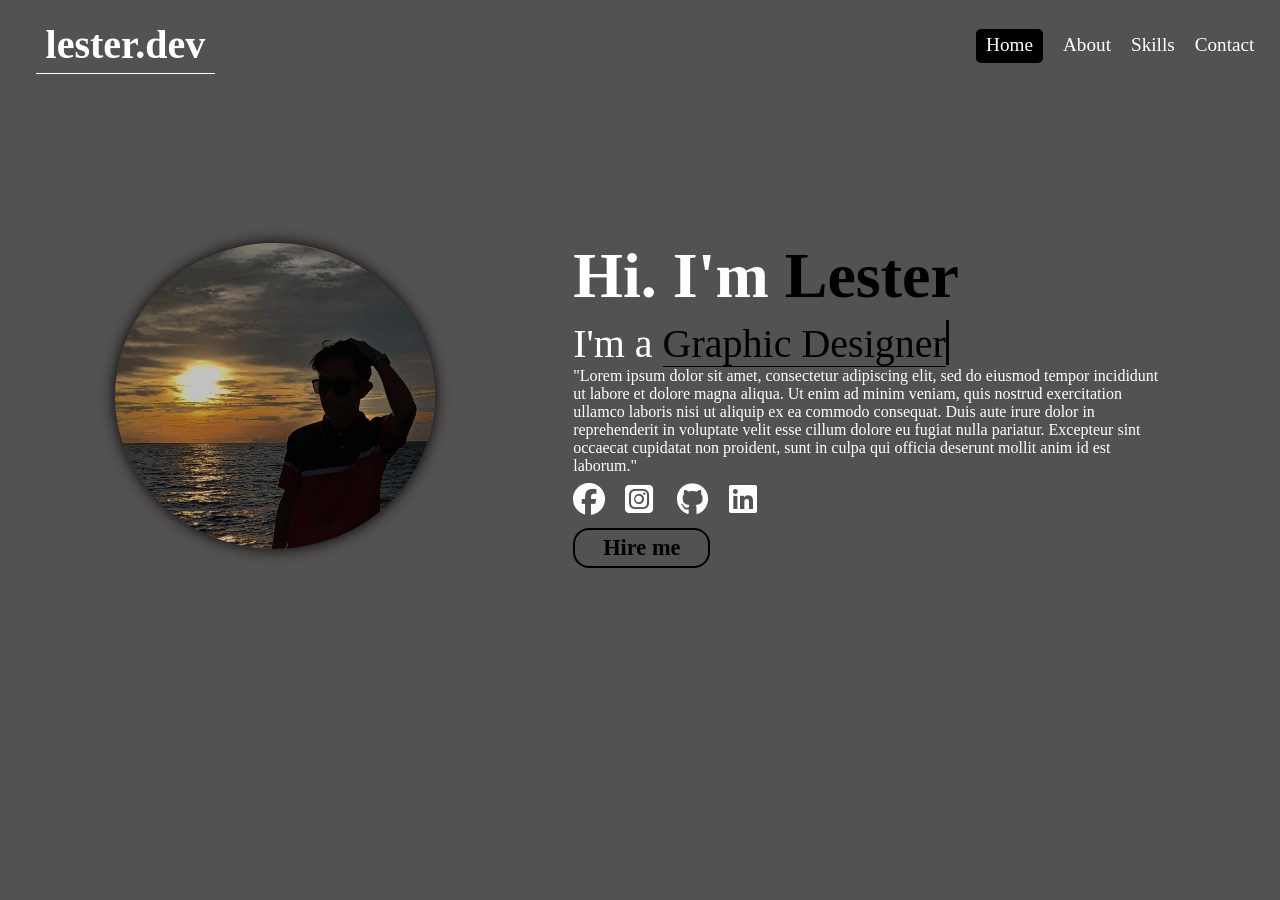
<file: index.html>
<!DOCTYPE html>
<html lang="en">
<head>
    <meta charset="UTF-8">
    <meta name="viewport" content="width=device-width, initial-scale=1.0">
    <title>My Portfolio</title>
    <link rel="icon" type="image/x-icon" href="nike.png">
    <link rel="stylesheet" href="style.css">
    <link rel="stylesheet" href="https://cdnjs.cloudflare.com/ajax/libs/font-awesome/6.7.1/css/all.min.css">
</head>
<body>

    <header>
        <a href="#" class="logo">lester.dev</a>
               <nav class="topnav" id="myTopnav">
                   <a href="#" class="active">Home</a>
                   <a href="about.html">About</a>
                   <a href="skill.html">Skills</a>
                   <a href="contact.html">Contact</a>
                   <a href="javascript:void(0);" class="icon" onclick="myFunction()">
                    <i class="fa fa-bars"></i>
                   </a>
               </nav>   
    </header>

    <section class="home">
        <div class="home-img">
            <img src="mine/1.jpg" alt="">
        </div>

        <div class="home-content">
            <h1>Hi. I'm <span>Lester</span></h1>
            <h3 class="text">I'm a <span></span></h3>
            <p>"Lorem ipsum dolor sit amet, consectetur adipiscing elit, sed do eiusmod tempor incididunt ut labore et dolore magna aliqua. Ut enim ad minim veniam, quis nostrud exercitation ullamco laboris nisi ut aliquip ex ea commodo consequat. Duis aute irure dolor in reprehenderit in voluptate velit esse cillum dolore eu fugiat nulla pariatur. Excepteur sint occaecat cupidatat non proident, sunt in culpa qui officia deserunt mollit anim id est laborum."</p>
                
            <div class="icon">
                <a href="https://www.facebook.com/"> <i class="fa-brands fa-facebook"></i></a>
                <a href="https://www.instagram.com/"> <i class="fa-brands fa-square-instagram"></i></a>
                <a href="https://github.com/"> <i class="fa-brands fa-github"></i></a>
                <a href="https://www.linkedin.com/"> <i class="fa-brands fa-linkedin"></i></a>
            </div>
            <a href="#" class="btn">Hire me</a>
        </div>
    </section>

    <script>
        function myFunction() {
            var x = document.getElementById("myTopnav");
            if (x.className === "topnav") {
                x.className += " responsive";
            } else {
                x.className = "topnav";
            }
        }
    </script>

</body>
</html>
</file>
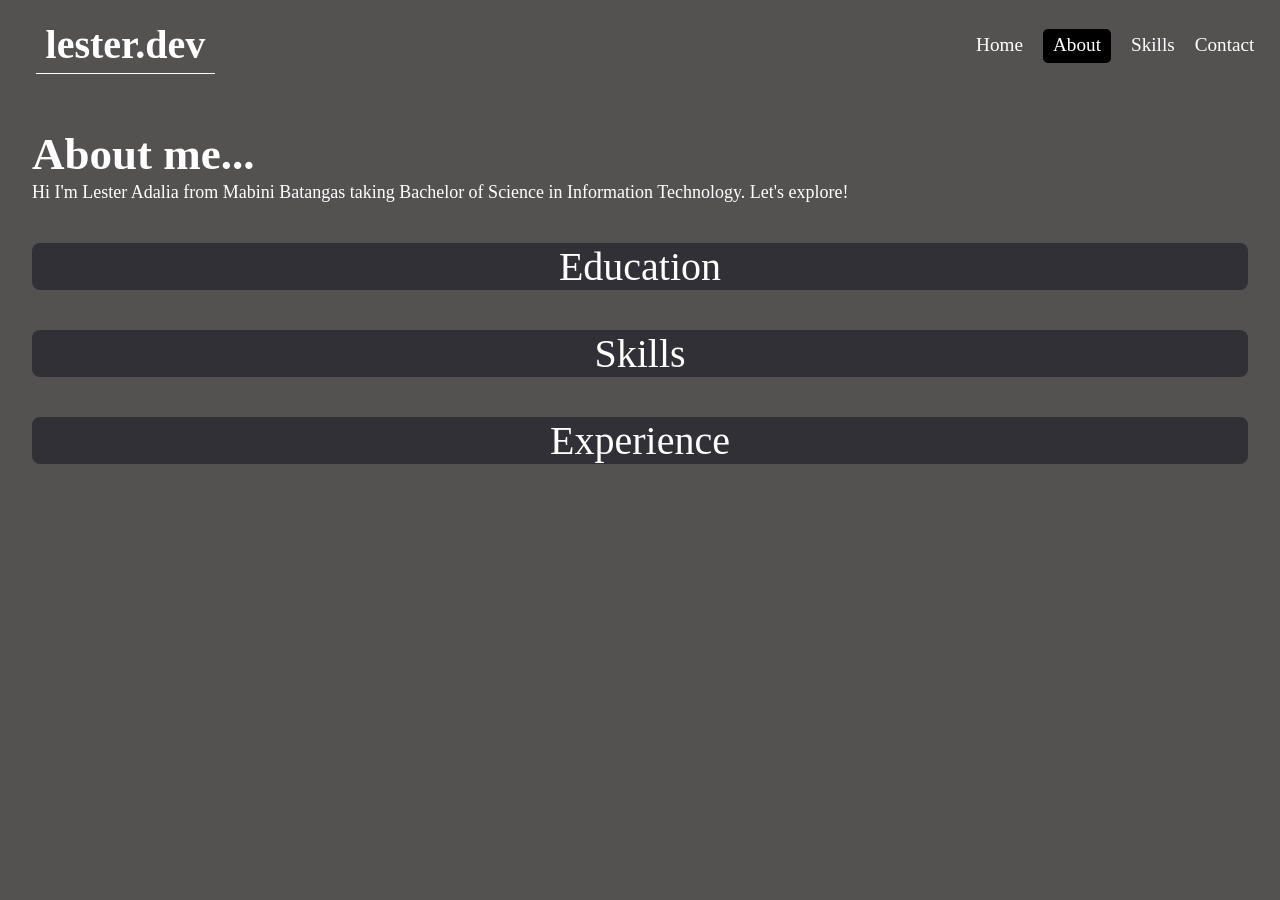
<file: about.html>
<!DOCTYPE html>
<html lang="en">
<head>
    <meta charset="UTF-8">
    <meta name="viewport" content="width=device-width, initial-scale=1.0">
    <title>About</title>
    <link rel="shortcut icon" href="Cool-Logo-PNG-Isolated-HD.png" type="image/x-icon">
    <link rel="stylesheet" href="about.css">
    <link rel="stylesheet" href="https://cdnjs.cloudflare.com/ajax/libs/font-awesome/6.7.1/css/all.min.css">
</head>
<body>

    <header>
        <a href="#" class="logo">lester.dev</a>
               <nav class="topnav" id="myTopnav">
                   <a href="index.html">Home</a>
                   <a href="#" class="active">About</a>
                   <a href="skill.html">Skills</a>
                   <a href="contact.html">Contact</a>
                   <a href="javascript:void(0);" class="icon" onclick="myFunction()">
                    <i class="fa fa-bars"></i>
                   </a>
               </nav>   
    </header>

    <div class="about">
        <h2>About me...</h2>
    </div>

    <div class="text">
        <p>Hi I'm Lester Adalia from Mabini Batangas taking Bachelor of Science in Information Technology. Let's explore!</p>
    </div>

    <button class="accordion">Education</button>
    <div class="panel">
        <h3>Primary Education</h3>
        <p>Gasang Elementary School</p> <br>
        <h3>Secondary Education</h3>
        <p>Anselmo A. Sandoval Memorial National High School</p> <br>
        <h3>Tertiary Education</h3>
        <p>Batangas State University - Mabini Campus</p>
    </div>

    <button class="accordion">Skills</button>
    <div class="panel">
        <h3>Tech Skills</h3>
        <ul>
            <li>-Computer Literate</li>
            <li>-Basic Troubleshooting</li>
            <li>-Graphic Designing (Photoshop, Canva)</li>
        </ul>
            <br>
        <h3>Soft Skills</h3>
        <ul>
            <li>-Problem Solver</li>
            <li>-Leadership</li>
            <li>-Adaptability</li>
        </ul>
    </div>
    
    <button class="accordion">Experience</button>
    <div class="panel">
        <h3>NC2 Holder (Computer System Servicing NC II)</h3>
    </div>

    <br>
    <br>

    <script>
        var acc = document.getElementsByClassName("accordion");

        for (i = 0; i < acc.length; i++) {
            acc[i].addEventListener("click", function() {
                this.classList.toggle("active");
                var panel = this.nextElementSibling;
                if (panel.style.display === "block") {
                    panel.style.display = "none";
                } else {
                    panel.style.display = "block";
                }
            });
        }
    </script>

<script>
    function myFunction() {
        var x = document.getElementById("myTopnav");
        if (x.className === "topnav") {
            x.className += " responsive";
        } else {
            x.className = "topnav";
        }
    }
</script>

</body>
</html>
</file>
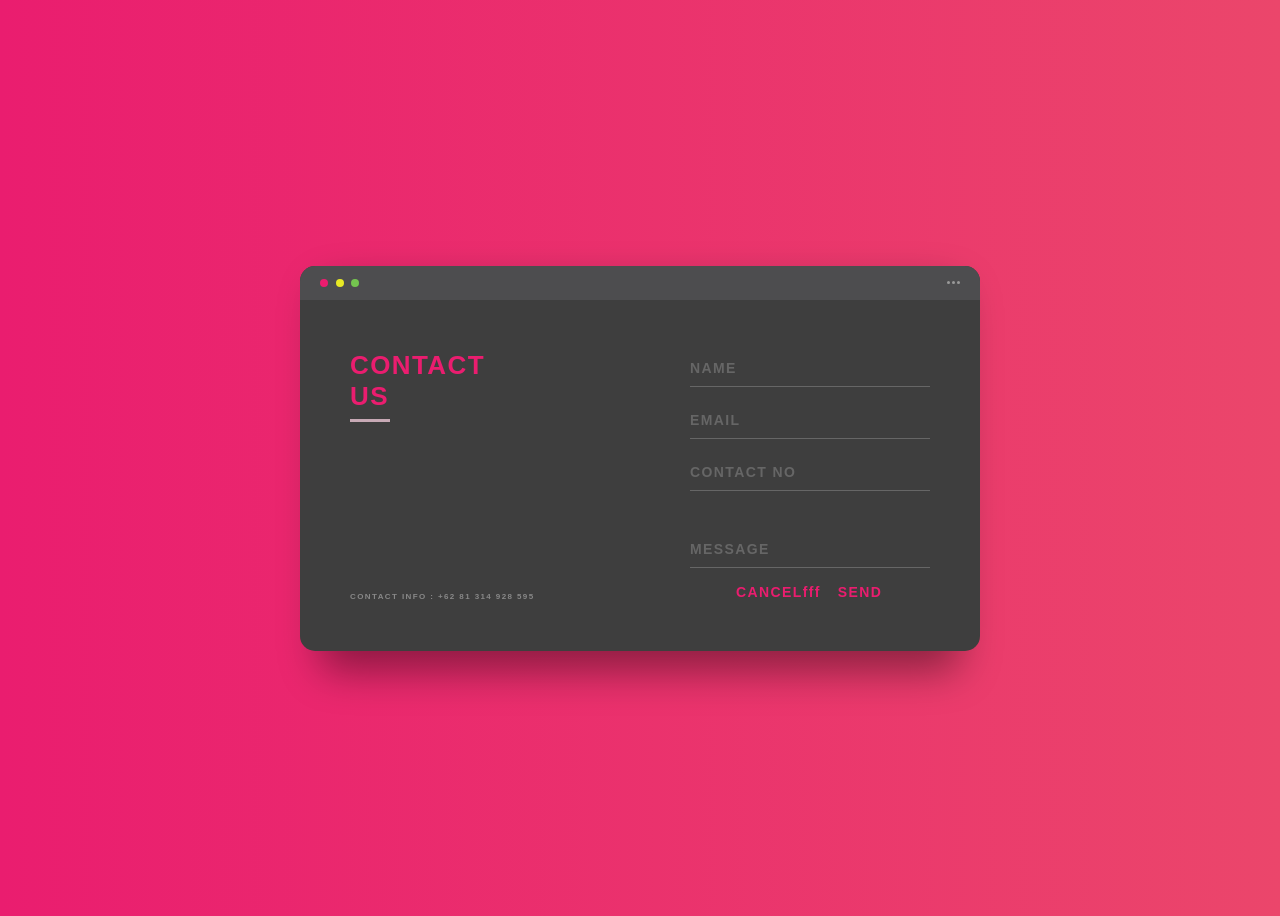
<file: sample.html>
<!DOCTYPE html>
<html lang="en">
<head>
    <meta charset="UTF-8">
    <meta name="viewport" content="width=device-width, initial-scale=1.0">
    <title>Document</title>
    <style>
        *, *:before, *:after {
  box-sizing: border-box;
  -webkit-font-smoothing: antialiased;
  -moz-osx-font-smoothing: grayscale;
}

body {
  background: linear-gradient(to right, #ea1d6f 0%, #eb466b 100%);
  font-size: 12px;
}

body, button, input {
  font-family: 'Montserrat', sans-serif;
  font-weight: 700;
  letter-spacing: 1.4px;
}

.background {
  display: flex;
  min-height: 100vh;
}

.container {
  flex: 0 1 700px;
  margin: auto;
  padding: 10px;
}

.screen {
  position: relative;
  background: #3e3e3e;
  border-radius: 15px;
}

.screen:after {
  content: '';
  display: block;
  position: absolute;
  top: 0;
  left: 20px;
  right: 20px;
  bottom: 0;
  border-radius: 15px;
  box-shadow: 0 20px 40px rgba(0, 0, 0, .4);
  z-index: -1;
}

.screen-header {
  display: flex;
  align-items: center;
  padding: 10px 20px;
  background: #4d4d4f;
  border-top-left-radius: 15px;
  border-top-right-radius: 15px;
}

.screen-header-left {
  margin-right: auto;
}

.screen-header-button {
  display: inline-block;
  width: 8px;
  height: 8px;
  margin-right: 3px;
  border-radius: 8px;
  background: white;
}

.screen-header-button.close {
  background: #ed1c6f;
}

.screen-header-button.maximize {
  background: #e8e925;
}

.screen-header-button.minimize {
  background: #74c54f;
}

.screen-header-right {
  display: flex;
}

.screen-header-ellipsis {
  width: 3px;
  height: 3px;
  margin-left: 2px;
  border-radius: 8px;
  background: #999;
}

.screen-body {
  display: flex;
}

.screen-body-item {
  flex: 1;
  padding: 50px;
}

.screen-body-item.left {
  display: flex;
  flex-direction: column;
}

.app-title {
  display: flex;
  flex-direction: column;
  position: relative;
  color: #ea1d6f;
  font-size: 26px;
}

.app-title:after {
  content: '';
  display: block;
  position: absolute;
  left: 0;
  bottom: -10px;
  width: 40px;
  height: 3px;
  background-color: #c7a9b5;
}

.app-contact {
  margin-top: auto;
  font-size: 8px;
  color: #888;
}

.app-form-group {
  margin-bottom: 15px;
}

.app-form-group.message {
  margin-top: 40px;
}

.app-form-group.buttons {
  margin-bottom: 0;
  margin-left: 40px;
}

.app-form-control {
  width: 100%;
  padding: 10px 0;
  background: none;
  border: none;
  border-bottom: 1px solid #666;
  color: #ddd;
  font-size: 14px;
  text-transform: uppercase;
  outline: none;
  transition: border-color .2s;
}

.app-form-control::placeholder {
  color: #666;
}

.app-form-control:focus {
  border-bottom-color: #ddd;
}

.app-form-button {
  background: none;
  border: none;
  color: #ea1d6f;
  font-size: 14px;
  cursor: pointer;
  outline: none;
}

.app-form-button:hover {
  color: #b9134f;
}


@media screen and (max-width: 520px) {
  .screen-body {
    flex-direction: column;
  }

  .screen-body-item.left {
    margin-bottom: 30px;
  }

  .app-title {
    flex-direction: row;
  }

  .app-title span {
    margin-right: 12px;
  }

  .app-title:after {
    display: none;
  }
}

@media screen and (max-width: 600px) {
  .screen-body {
    padding: 40px;
  }

  .screen-body-item {
    padding: 0;
  }
}

    </style>
</head>
<body>
    
    <div class="background">
        <div class="container">
          <div class="screen">
            <div class="screen-header">
              <div class="screen-header-left">
                <div class="screen-header-button close"></div>
                <div class="screen-header-button maximize"></div>
                <div class="screen-header-button minimize"></div>
              </div>
              <div class="screen-header-right">
                <div class="screen-header-ellipsis"></div>
                <div class="screen-header-ellipsis"></div>
                <div class="screen-header-ellipsis"></div>
              </div>
            </div>
            
            <div class="screen-body">
              <div class="screen-body-item left">
                <div class="app-title">
                  <span>CONTACT</span>
                  <span>US</span>
                </div>
                <div class="app-contact">CONTACT INFO : +62 81 314 928 595</div>
              </div>
              <div class="screen-body-item">
                <div class="app-form">
                  <div class="app-form-group">
                    <input class="app-form-control" placeholder="NAME">
                  </div>
                  <div class="app-form-group">
                    <input class="app-form-control" placeholder="EMAIL">
                  </div>
                  <div class="app-form-group">
                    <input class="app-form-control" placeholder="CONTACT NO">
                  </div>
                  <div class="app-form-group message">
                    <input class="app-form-control" placeholder="MESSAGE">
                  </div>
                  <div class="app-form-group buttons">
                    <button class="app-form-button">CANCELfff</button>
                    <button class="app-form-button">SEND</button>
                  </div>
                </div>
              </div>
            </div>
          </div>
         

</body>
</html>
</file>
<file: style.css>
* {
    margin: 0;
    padding: 0;
    box-sizing: border-box;
    text-decoration: none;
    border: none;
    outline: none;
    font-family: 'Times New Roman', Times, serif
}

html {
    font-size: 100%;
}

body {
    width: 100%;
    height: 100%;
    overflow-x: hidden;
    background-color: rgb(84, 81, 81);
    color: #ffffff;
}

header {
    position: fixed;
    top: 0;
    left: 0;
    width: 100%;
    padding: 1rem 2%;
    background-color: transparent;
    filter: drop-shadow(10px);
    display: flex;
    justify-content: space-between;
    align-items: center;
    z-index: 100;
}

.logo {
    font-size: 2.5rem;
    color: white;
    margin-left: 10px;
    font-weight: 800;
    cursor: default;
    transition: 0.3s ease;
    padding: 5px 10px;
    border-bottom: 1px solid white;
}

.logo:hover {
    color: black;
    background-color: white;
    border-radius: 5px;
}


nav a{
    font-size: 1.2rem;
    color: white;
    margin-left: 1rem;
    font-weight: 500;
    transition: 0.3s ease;
    border-bottom: 3px solid transparent;
}

nav a:hover {
    color: black;
    background-color: white;
    border-radius: 5px;
    padding: 5px 10px;
}

nav a.active {
    color: white;
    background-color: black;
    padding: 5px 10px;
    transition: 0.3s ease;
    border-radius: 5px;
}

nav a.active:hover {
    border-radius: 5px;
    padding: 8px 13px;
}

.topnav .icon {
    display: none;
}

@media screen and (max-width: 600px) {
    .topnav a {display: none;}
    .topnav a.icon {
      float: right;
      position: absolute;
      right: 20px;
      display: block;
    }

    .logo {
        margin-top: 50px;
        position: absolute;
        top: 0;
        margin-left: 18px;
    }
  }
  
  @media screen and (max-width: 600px) {
    
    .topnav.responsive .icon {
      position: absolute;
      right: 20px;
    }
    .topnav.responsive a {
      float: none;
      display: inline-flex;
      text-align: left;
    }
  }

section {
    padding: 8rem 9% 5rem;
}

.home {
    display: flex;
    justify-content: center;
    align-items: center;
    margin-top: 100px;
    gap: 8rem;
}

.home .home-content {
    margin-left: 10px;
    z-index: 100;
}

.home .home-content h1 {
    height: 80px;
    font-size: 4rem;
    font-weight: 700;
    line-height: 1.5;
    margin-bottom: 12px;
}


span {
    color: black;
}

.home-content h3{
    font-size: 2.5rem;
}

.home-img img{
    border-radius: 50%;
    position: relative;
    width: 25vw;
    box-shadow: 0 0 15px black;
    transition: 0.3s;
}

.icon a{
    display: inline-flex;
    justify-content: space-between;
    align-items: center;
    width: 3rem;
    height: 3rem;
    font-size: 2rem;
    transition: 0.3s ease;
    color: white;
}

.icon a:hover {
    color: black;
    transform: scale(1.3) translateY(-2px);
}

.btn {
    display: inline-block;
    color: black;
    margin-left: px;
    margin-top: 5px;
    padding: 5px 28px;
    font-size: 1.4rem;
    font-weight: 900;
    border: 2px solid black;
    border-radius: 1rem;
    transition: 0.3s ease;
}

.btn:hover {
    color: white;
    border: 2px solid white;
    background-color: black;
    transform: scale(1.1);
}

.text {
    font-size: 34px;
    font-weight: 100;
    min-width: 400px;
}

.text span {
    position: relative;
}

.text span::before {
    content: "Graphic Designer";
    animation: words 8s infinite;
    color: black;
    border-bottom: 1px solid black;
}

.text span::after {
    content: "";
    position: absolute;
    width: calc(100% + 8px);
    height: 100%;
    right: -8;
    border-left: 3px solid black;
    animation: cursor 0.6s infinite;        
}

@keyframes cursor {
    to{
        border-left: 1px;
    }
}

@keyframes words {
    0%, 20%{
        content: "Web Developer";
    }
    21%, 41%{
        content: "Software Engineer";
    }
}

@media (max-width: 1000px){
    .home {
        gap: 4rem;
    }
}

@media (max-width: 995px){
    .home {
        flex-direction: column;
    }

    .home .home-content h3{
        font-size: 2rem;
    }

    .home .home-content h1 {
        font-size: 4rem;
    }

    .home-img img {
        margin-top: 2rem;
        width: 20rem;
    }
}
</file>
<file: about.css>
* {
    margin: 0;
    padding: 0;
    box-sizing: border-box;
    text-decoration: none;
    border: none;
    outline: none;
    font-family: 'Times New Roman', Times, serif;
}

html {
    font-size: 100%;
}

body {
    width: 100%;
    height: 100%;
    overflow-x: hidden;
    background-color: rgb(84, 81, 81);
    color: #ffffff;
}

header {
    position: fixed;
    top: 0;
    left: 0;
    width: 100%;
    padding: 1rem 2%;
    background-color: transparent;
    filter: drop-shadow(10px);
    display: flex;
    justify-content: space-between;
    align-items: center;
    z-index: 100;

}

.logo {
    font-size: 2.5rem;
    color: white;
    margin-left: 10px;
    font-weight: 800;
    cursor: default;
    transition: 0.3s ease;
    border-bottom: 1px solid white;
    padding: 5px 10px;
}

.logo:hover {
    color: black;
    background-color: white;
    border-radius: 5px;
}

nav a{
    font-size: 1.2rem;
    color: white;
    margin-left: 1rem;
    font-weight: 500;
    transition: 0.3s ease;
    border-bottom: 3px solid transparent;
}

nav a:hover {
    color: black;
    background-color: white;
    border-radius: 5px;
    padding: 5px 10px;
}

nav a.active {
    color: white;
    background-color: black;
    padding: 5px 10px;
    transition: 0.3s ease;
    border-radius: 5px;
}

nav a.active:hover {
    border-radius: 5px;
    padding: 8px 13px;
}

.topnav .icon {
    display: none;
}

@media screen and (max-width: 600px) {
    .topnav a {display: none;}
    .topnav a.icon {
      float: right;
      position: absolute;
      right: 20px;
      display: block;
    }

    .logo {
        margin-top: 50px;
        position: absolute;
        top: 0;
        margin-left: 18px;
    }
  }
  
  @media screen and (max-width: 600px) {
    
    .topnav.responsive .icon {
      position: absolute;
      right: 20px;
    }
    .topnav.responsive a {
      float: none;
      display: inline-flex;
      text-align: left;
    }
  }

.about {
    margin-top: 8rem;
    padding-left: 2rem;
    font-size: 30px;
    font-family: Georgia;
}

.text {
    margin-top: 2px;
    padding-left: 2rem;
    width: 80%;
    font-size: 18px;
}

.accordion {
    color: rgb(255, 255, 255); 
    background-color: rgb(48, 48, 54);
    cursor: pointer;
    font-size: 40px;
    display: block;
    margin: auto;
    margin-top: 40px;
    border-radius: 8px;
    width: 95%;
    transition: 0.3s ease;
}

.active, .accordion:hover {
    background-color: rgb(33, 31, 31);
    transform: scale(1.01);
}       

.panel {
    padding: 15px 18px;
    color: black;
    border-radius: 8px;
    margin: auto;
    width: 95%;
    display: none;
    border-bottom:  1px solid black;
    border-left:  1px solid black;
    border-right:  1px solid black;
    background-color: rgb(255, 255, 255);
    overflow: hidden;
}

.panel p, li {
    text-indent: 30px;
    list-style: none;
}
</file>
